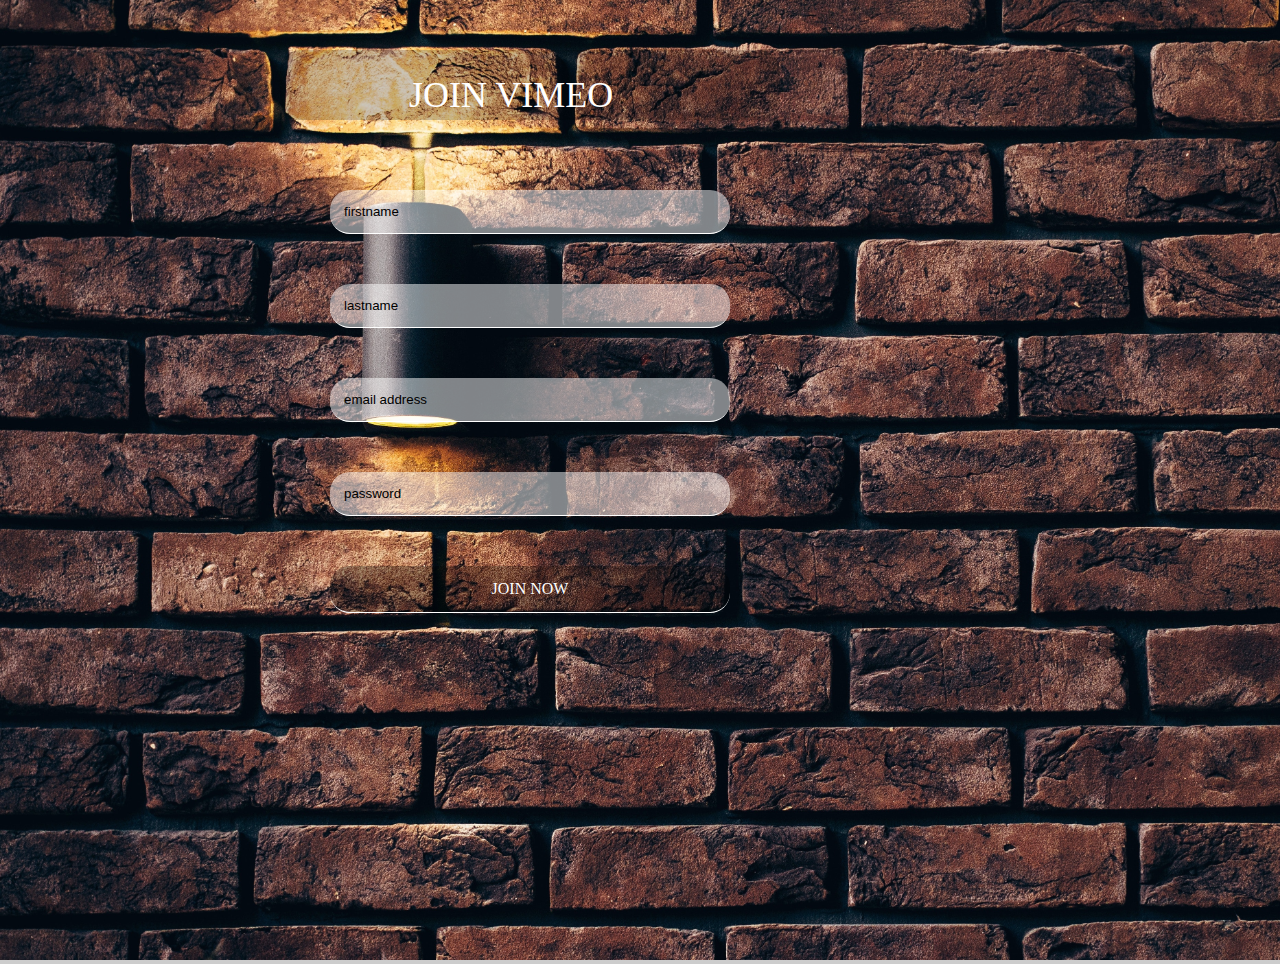
<file: join.html>
<!DOCTYPE html>
    <html lang="en">
    <head>
        <meta charset="UTF-8">
        <meta http-equiv="X-UA-Compatible" content="IE=edge">
        <meta name="viewport" content="width=device-width, initial-scale=1.0">
        <link rel="stylesheet" href="https://cdnjs.cloudflare.com/ajax/libs/OwlCarousel2/2.3.4/assets/owl.carousel.min.css" integrity="sha512-tS3S5qG0BlhnQROyJXvNjeEM4UpMXHrQfTGmbQ1gKmelCxlSEBUaxhRBj/EFTzpbP4RVSrpEikbmdJobCvhE3g==" crossorigin="anonymous" 
        referrerpolicy="no-referrer" />
        <link rel="stylesheet" href="https://cdnjs.cloudflare.com/ajax/libs/OwlCarousel2/2.3.4/assets/owl.theme.default.min.css" integrity="sha512-sMXtMNL1zRzolHYKEujM2AqCLUR9F2C4/05cdbxjjLSRvMQIciEPCQZo++nk7go3BtSuK9kfa/s+a4f4i5pLkw==" crossorigin="anonymous" referrerpolicy="no-referrer" />
        <link rel="icon" href="./favicon.ico">
        <link rel="stylesheet" href="style/style.css">
        <title>join</title>
    </head>
    <body>
        <header class="joinn"></header>
          <main class="joinresp">     

            <p class="satauri">join vimeo</p>
           
            <div class="surati"><img src="./img/15.jpg" alt="joinnow"></div>
           
            <form class="forma" autocomplete="off" action="./meoregverdi.html" method="post">
                <input type="text" name="firstname" id="firstname" placeholder="firstname" class="gasastili">
                <input type="text" name="lasttname" id="lasttname" placeholder="lastname" class="gasastili">
                <input type="email" name="email" id="email" placeholder="email address" maxlength="9" class="gasastili">
                <input type="password" name="password" id="passwordl" placeholder="password" maxlength="9" class="gasastili">
        
            
                <p class="submit"><a href="./joinmeore.html" >join now</a></p>
            </form>
               
        </main>  
        
        <footer class="joinn"></footer>
        
        <script src="https://cdnjs.cloudflare.com/ajax/libs/jquery/3.6.1/jquery.min.js" integrity="sha512-aVKKRRi/Q/YV+4mjoKBsE4x3H+BkegoM/em46NNlCqNTmUYADjBbeNefNxYV7giUp0VxICtqdrbqU7iVaeZNXA==" crossorigin="anonymous" referrerpolicy="no-referrer"></script>

        <script src="https://cdnjs.cloudflare.com/ajax/libs/OwlCarousel2/2.3.4/owl.carousel.min.js" integrity="sha512-bPs7Ae6pVvhOSiIcyUClR7/q2OAsRiovw4vAkX+zJbw3ShAeeqezq50RIIcIURq7Oa20rW2n2q+fyXBNcU9lrw==" crossorigin="anonymous" referrerpolicy="no-referrer"></script>
        <script src="./scripts/scripts.js"></script>
        <script src="./scripts/slider.js"></script>
        <script src="./scripts/chatbox.js"></script>
    </body>
    </html>
</file>
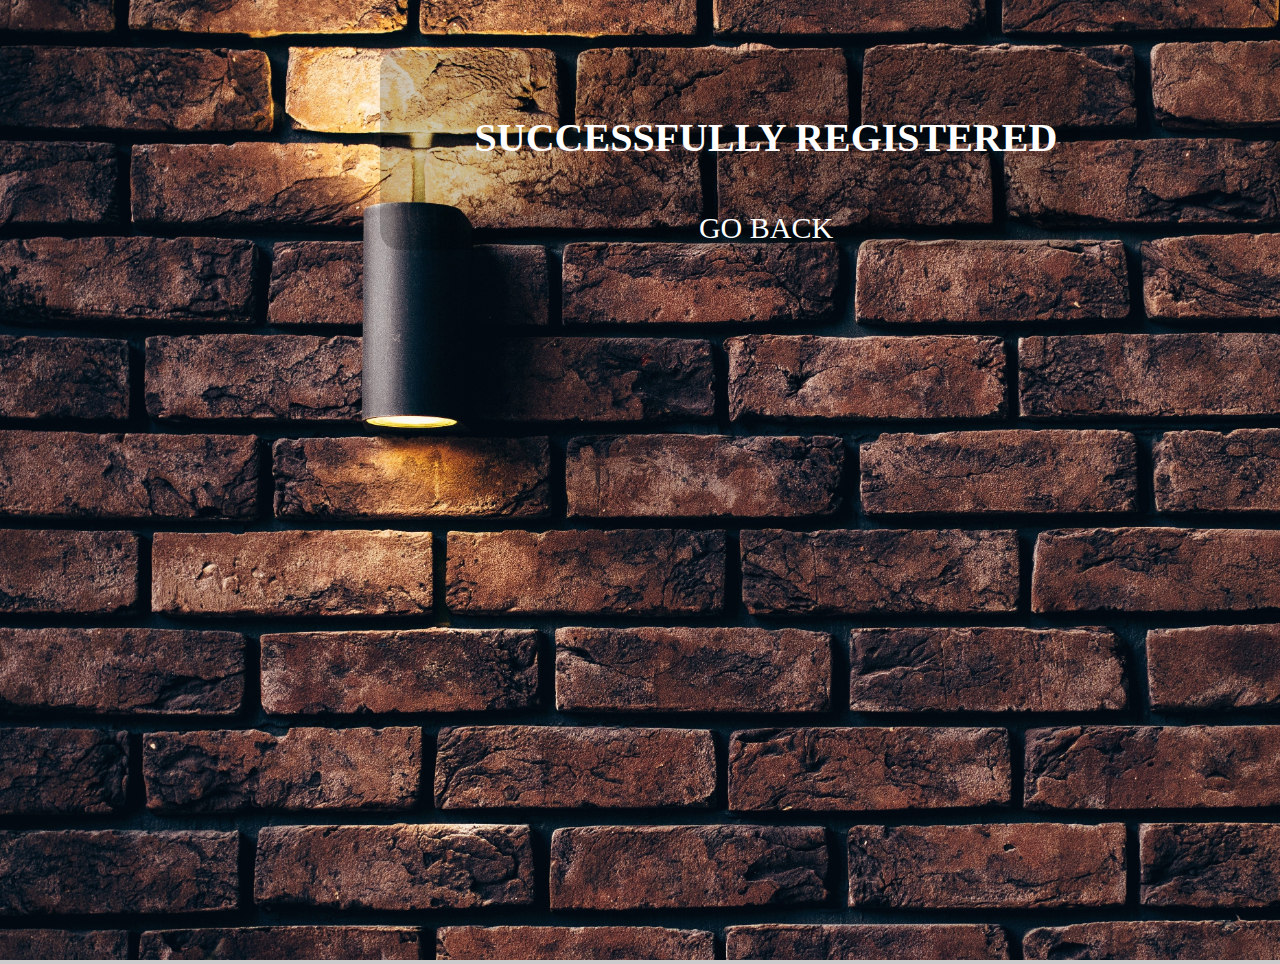
<file: joinmeore.html>
<!DOCTYPE html>
    <html lang="en">
    <head>
        <meta charset="UTF-8">
        <meta http-equiv="X-UA-Compatible" content="IE=edge">
        <meta name="viewport" content="width=device-width, initial-scale=1.0">
        <link rel="stylesheet" href="https://cdnjs.cloudflare.com/ajax/libs/OwlCarousel2/2.3.4/assets/owl.carousel.min.css" integrity="sha512-tS3S5qG0BlhnQROyJXvNjeEM4UpMXHrQfTGmbQ1gKmelCxlSEBUaxhRBj/EFTzpbP4RVSrpEikbmdJobCvhE3g==" crossorigin="anonymous" 
        referrerpolicy="no-referrer" />
        <link rel="stylesheet" href="https://cdnjs.cloudflare.com/ajax/libs/OwlCarousel2/2.3.4/assets/owl.theme.default.min.css" integrity="sha512-sMXtMNL1zRzolHYKEujM2AqCLUR9F2C4/05cdbxjjLSRvMQIciEPCQZo++nk7go3BtSuK9kfa/s+a4f4i5pLkw==" crossorigin="anonymous" referrerpolicy="no-referrer" />
        <link rel="icon" href="./favicon.ico">
        <link rel="stylesheet" href="style/style.css">
        <title>successfully registered</title>
    </head>
    <body>
                 
<header></header>
<main><div class="meoregverdi">
    <h2>successfully registered</h2>
    <p class="meorep"><a href="index.html">go back</a></p>
    </div>
    <div class="surati"><img src="./img/15.jpg" alt=""></div></main>
<footer></footer>
    



               
               
        
        
        
        <script src="https://cdnjs.cloudflare.com/ajax/libs/jquery/3.6.1/jquery.min.js" integrity="sha512-aVKKRRi/Q/YV+4mjoKBsE4x3H+BkegoM/em46NNlCqNTmUYADjBbeNefNxYV7giUp0VxICtqdrbqU7iVaeZNXA==" crossorigin="anonymous" referrerpolicy="no-referrer"></script>

        <script src="https://cdnjs.cloudflare.com/ajax/libs/OwlCarousel2/2.3.4/owl.carousel.min.js" integrity="sha512-bPs7Ae6pVvhOSiIcyUClR7/q2OAsRiovw4vAkX+zJbw3ShAeeqezq50RIIcIURq7Oa20rW2n2q+fyXBNcU9lrw==" crossorigin="anonymous" referrerpolicy="no-referrer"></script>
        <script src="./scripts/scripts.js"></script>
        <script src="./scripts/slider.js"></script>
        <script src="./scripts/chatbox.js"></script>
    </body>
    </html>
</file>
<file: style/style.css>
*{
    margin: 0px;
    padding: 0px;
    box-sizing: border-box;
    list-style-type: none;
    text-decoration: none;
}

@font-face {
    font-family: poppinsbold;
    src: url(../font/Poppins-Bold.ttf);
}
@font-face {
    font-family: poppinsmedium;
    src: url(../font/Poppins-Medium.ttf);
}
@font-face {
    font-family: poppinsregular;
    src: url(../font/Poppins-Regular.ttf);
}
@font-face {
    font-family: poppinssemibold;
    src: url(../font/Poppins-SemiBold.ttf);
}



/*----------------------- header */
.navigaciaa{
    padding: 44px 30px;
    background-color: #000000;
    position: fixed;
    top: 0;
    width: 100%;
    z-index: 2;
    
}
.mtavari{
    padding-top: 200px;
}
.navigacia{
    display: flex;
    justify-content: space-between;
    align-items: center;
    position: relative;
    z-index: 1;
}


header .logo{
    width: 100px;
    height: 50px;
    overflow: hidden;
    background-image: url(../img/logo.png);
    background-repeat: no-repeat;
    background-size: 100%;
    padding: 5px 10px;

} 


header ul{
    width: 400px;
    display: flex;
    justify-content: space-between;
    align-items: center;
}

header ul a{
    padding: 5px 10px;
    color: #ffffff;
    text-transform: uppercase;
}

header li a:hover{
color: #777776;
}


.join{
    padding: 5px 10px;
    color: #ffffff;
    text-transform: uppercase;
    font-size: 16px;
    border: 1px solid #ffffff;
    border-radius: 5px;
    margin-left: 700px;
    margin-right: 44px;
}
.join a{
    color: #ffffff;
}

.join:hover, .join a:hover{
    color: #000000;
    background-color: #ffffff;
    cursor: pointer;
}




/* slider */
main{
    background-color: rgba(0, 0, 0, 0.2);
}
.item{
    margin-top: 20px;
    margin-left: 50px;
    height: 180px;
    overflow: hidden;
    cursor: pointer;
}

.item img{
    margin: -100px;
}
.owl-carousel .owl-theme{
    position: relative;
}

.owl-theme .owl-nav{
    position: absolute;
    top: 90px;
    left: 0;
    width: 100%;
    display: flex;
    justify-content: space-between;
}

.owl-theme .owl-nav [class*=owl-]{
    font-size: 34px !important;
}

.owl-theme .owl-nav [class*=owl-]:hover{
    background: rgba(0, 0, 0, 0);
}

/*--------- big banner */
.bigbanner{
    width: 100%;
}
.bigbanner img{
    width: 100%;
    height: 500px;
    overflow: hidden;
}
/* ------------ ARTICLE */


.article .sataurisami{
    width: 380px;
    margin: 50px auto;
    font-size: 40px;
    text-align: center;
    font-family: poppinssemibold;
}
.article .flexdalagebamesamegverdi{
    display: flex;
    justify-content: space-between;
    margin-bottom: 150px;
}
.article .divuniebi{
    width: 380px;
    height: 380px;
    padding: 80px;
    margin: 10px;
    border: 2px solid #777776;
    border-radius: 0.5cm;
    box-shadow: rgba(0, 0, 0, 0.5);
   
}
.divuniebi:hover{
    box-shadow: 0px 0px 10px #000000;
    width: 380px;
    height: 390px;
    cursor: pointer
}

.article .divuniebi h2{
    font-size: 20px;
    color: #000000;
    text-align: center;
    margin-bottom: 20px;
    font-family: poppinssemibold;

}
.article .divuniebi .mesamegverdissurati{
    width: 202px;
    height: 122px;
    background-image: url(../img/slider\ 1.jpg);
    background-repeat: no-repeat;
    background-size: 100%;
    margin-bottom: 20px;
}

.article .divuniebi p{
    color: #777776;
    text-align: center;
    margin-bottom: 20px;
}

.article .divuniebi p a{
    color: #000000;
    font-weight: bold;
    font-family: poppinsmedium;
}

.article .mesamegverdissurati1{
    width: 202px;
    height: 122px;
    background-image: url(../img/slider\ 2.jpg);
    background-repeat: no-repeat;
    background-size: 100%;
    margin-bottom: 20px;

}

.article .mesamegverdissurati2{
    width: 202px;
    height: 122px;
    background-image: url(../img/7.jfif);
    background-repeat: no-repeat;
    background-size: 100%;
    margin-bottom: 20px;

}
.article .flec2{
    display: flex;
    justify-content: space-evenly;
}
.article .didisurati{
    width: 544px;
    height: 498px;
    background-image: url(../img/16.jpg);
    background-repeat: no-repeat;
    background-size: 100%;
}
.article .pataraarticle .h2class{
    font-size: 40px;
    width: 440px;
    margin-top: 20px;
    margin-bottom: 20px;
    font-family: poppinsmedium;
}
.article .pataraarticle .pclass{
    width: 360px;
    color: #777776;
    margin-bottom: 20px;
    font-family: poppinsmedium;
}

.kitxvisgagrdzeleba a{
    color: #777776;
    text-transform: uppercase;
    padding: 5px 10px;
    cursor: pointer;
}

.kitxvisgagrdzeleba a:hover{
    color: #ffffff;
}
/* ---------- footer */

.bolofooteri{
    background-color:rgba(0, 0, 0, 0.3);
    height: 450px;
    padding-top: 60px;
}
footer .meotxeflex{
    display: flex;
    justify-content: space-evenly;
    margin-bottom: 120px;
    
}

footer .socialmeotxe{
    display: flex;
    justify-content: space-evenly;
}
footer .socialmeotxe p{
    margin-right: 20px;
    font-family: poppinssemibold;
}

footer h3{
    margin-bottom: 10px;
   
}

footer h3 a{
    font-size: 15px;
   color: #777776;
   font-family: poppinssemibold;
}

footer .dasapataravebeli{
    font-size: 15px;
    color: #777776;
    font-family: poppinssemibold;
}

.footeeribolo{
    text-align: center;
    color: #777776;
    font-family: poppinssemibold;
}

 .bold{
    color: #000000;
    font-weight: bold;
    font-family: poppinssemibold;
}
/*------------ chatbox */

.chatbutton{
    width: 200px;
    padding: 15px;
    background-color: rgba(0, 0, 0, 0);
    text-align: center;
    position: fixed;
    bottom: 10px;
    right: 50px;
    border: 1px solid #2d2d2d;
    border-radius: 5px;
    cursor: pointer;
}
.chatbox{
    width: 200px;
    border: 1px solid #2d2d2d;
    position: fixed;
    bottom: 50px;
    right: 50px;
    background-color: rgba(0, 0, 0, 0.6);
    display: none;
    z-index: 6;
}
.chatboxheader{
    padding: 10px;
    border-bottom: 1px solid #2d2d2d;
    display: flex;
    justify-content: space-between;
    text-align: center; 
    color: #ffffff;
    text-transform: uppercase;
}

.close{
    padding: 5px;
}
.close:hover{
    cursor: pointer;
}
.chatboxmain{
    padding: 10px;
}
.chatboxmain input, .chatboxmain textarea{
    width: 100%;
    margin-bottom: 20px;
    padding: 16px;
    outline: none;
    resize: none;
}
.chatboxmain .send{
    width: 100%;
    padding: 16px;
    text-align: center;
    background-color: #cdcdcd;
}
/* ABOUT US */
.aboutus{
    padding: 200px 20px 20px 20px;
}

.aboutus .flec2{
    display: flex;
    justify-content: space-evenly;
}
.aboutus .didisurati{
    width: 544px;
    height: 700px;
    background-image: url(../img/aboutus.jpg);
    background-repeat: no-repeat;
    background-size: 100%;
}
.aboutus .pataraarticle .h2class{
    font-size: 40px;
    width: 400px;
    margin-top: 20px;
    margin-bottom: 20px;
    font-family: poppinsmedium;
    text-transform: uppercase;
}
.aboutus .pataraarticle .pclass{
    width: 600px;
    color: #777776;
    margin-bottom: 20px;
    font-family: poppinsmedium;
}



/*----------- gallery */

.gallery{
    padding: 200px 50px 50px 50px;
}

.container1, .container2{
    width: 90%;
    display: flex;
    justify-content: space-around;
    align-items: center;
}

.container1 article, .container2 article{
    width: 600;
    padding-bottom: 20px;
    margin-left: 30px;
}

.container1 .imagea, .container2 .imagea{
    width: 100%;
    height: 330px;
    overflow: hidden;
    margin-bottom: 20px;
}

.container1 .imagea img, .container2 .imagea img{
    width: 100%;
}

article h2{
    text-transform: uppercase;
    margin-bottom: 20px;
    text-align: center;
}
article p{
    text-align: justify;
}



/* -----------contact */
.meotxegverdi .meotxeartikle{
    margin-top: 200px;
    margin-bottom: 20px;
    height: 314px;
}
.meotxegverdi .meotxeh2{
    width: 506px;
    font-size: 40px;
    font-weight: bold;
    color: #000000;
    width: 354px;
    margin-bottom: 20px;
    font-family: poppinssemibold;
}
.meotxegverdi .meotxep{
    color: #777776;
    width: 506px;
    font-family: poppinssemibold;
}
.meotxegverdi .sakontaqto{
    margin-top: 100px;
}
.meotxegverdi .sakontaqto p{
    color:#777776;
    margin-bottom: 20px;
    font-family: poppinssemibold;
}

.meotxegverdi .flexotxi{
    display: flex;
    justify-content: space-evenly;
    align-items: center;
} 

/* ----------------join */


.surati{
    width: 100%;
}

.surati img{
    width: 100%;  
}

.satauri{
    width: 500px;
    height: 70px;
    background-color:rgba(0, 0, 0, 0.2);
    border-radius: 20px;
    padding: 24px 129px 29px 129px;
    color: #ffffff;
    font-size: 36px;
    position: absolute;
    top: 50px;
    right: 500px;
    text-transform: uppercase;
}

.forma{
    width: 500px;
    margin: 50px auto;
    padding-top: 20px;
    background-color: rgba(0, 0, 0, 0);
    padding-bottom: 30px;
    position: absolute;
    top: 100px;
    right: 500px;
}

.gasastili{
    width: 80%;
    margin-bottom: 20px;
    display: block;
    margin: 50px auto;
    padding: 14px;
    border: none;
    border-radius:20px;
    outline: none;
    border-bottom: 1px solid #ffffff;
    background-color: rgba(255, 255, 255, 0.5);
    margin-top: 20px;

}

.forma input::placeholder{
    color: #000000;
}

.forma input:hover, .submit:hover{
    box-shadow: 0px 0px 20px #000000;
    cursor: pointer
}



.submit{
    width: 80%;
    margin-bottom: 20px;
    display: block;
    margin: 50px auto;
    padding: 14px;
    border-radius:20px;
    border: none;
    border-bottom: 1px solid #ffffff;
    background-color: rgba(0, 0, 0, 0.3);
    text-align: center;
}

.submit a{
    color: #ffffff;
    text-transform: uppercase;
}
/* joinis meore gverdi */
.meoregverdi{
    width: 700px;
    height: 200px;
    background-color:rgba(0, 0, 0, 0.2);
    border-radius: 20px;
    padding: 24px 129px 29px 129px;
    color: #ffffff;
    font-size: 36px;
    position: absolute;
    top: 50px;
    right: 200px;
}
.meoregverdi h2{
    width: 654px;
    font-size: 40px;
    text-align: center;
    margin-top: 40px;
    margin-bottom: 50px;
    margin-left: -70px;
    text-transform: uppercase;
}

.meorep{
    width: 654px;
    font-size: 30px;
    text-align: center;
    margin-left: -70px;
    text-transform: uppercase;
    

}
.meorep a{
    color: #ffffff;
    cursor: pointer;
    padding: 5px 10px;
}

.meorep a:hover{
    border: 1px solid #5a925e;
    border-radius: 5px;
}

/* shidagverdi */
.innerpage{
    padding: 14px 34px 20px 38px;
}

.innerpage .goback a{
    color: rgba(0, 0, 0, 0.5);
}
.innerpage .goback a::before{
    content: "<< ";
}

.innerpage section{
    background-color: rgba(255, 255, 255, 0.5);
    padding-top: 56px;
    margin-top: 14px;
}
.innerpage section h2{
    margin: 56px 0px 70px 10px;
}

.innerpage .innerpageimg{
    width: 33.33%;
    height: 300px;
    overflow: hidden;
    float: left;
}

.innerpage .innerpageimg img{
    width: 100%;
}
.innerpage .innerpagetext{
    clear: both;
    padding: 36px 28px 32px 10px;
}
/* responsive1 */

.goback{
  margin-top: 20px;
  padding-top: 40px;
}
.goback a{
    color: #2d2d2d;
    padding: 5px 10px;
    text-transform: uppercase;
}

.goback a::before{
    content: "<< ";
}
.goback a:hover{
    color: #ffffff;
}
.didisurati2{
    width: 40%;
    margin: 20px;
}

.didisurati2 img{
    width: 100%;
    overflow: hidden;
}
.pataraarticle2{
    width: 40%;
    margin: 20px;
}
.linki{margin-top: 10px;}

.linki a{
    color: #000000;
    padding: 5px 10px;
    text-transform: uppercase;
}

.linki a:hover{
    color: #ffffff;
}

.flec3, .flec4{
    display: flex;
    justify-content: space-between;
    align-items: center;
}


/* responsive */


@media only screen and (max-width: 1200px) {
    body {
      background-color: lightblue;
    }

    .flec3, .flec4{
        flex-direction: column;
    }

    .container1, .container2{
        flex-direction: column;
    }

  }


  @media only screen and (max-width: 550px) {
    body {
        background-color: rgb(183, 190, 192);
      }
      .flec3, .flec4{
        flex-direction: column;
    }
    .container1, .container2{
        flex-direction: column;
    }
}
</file>
